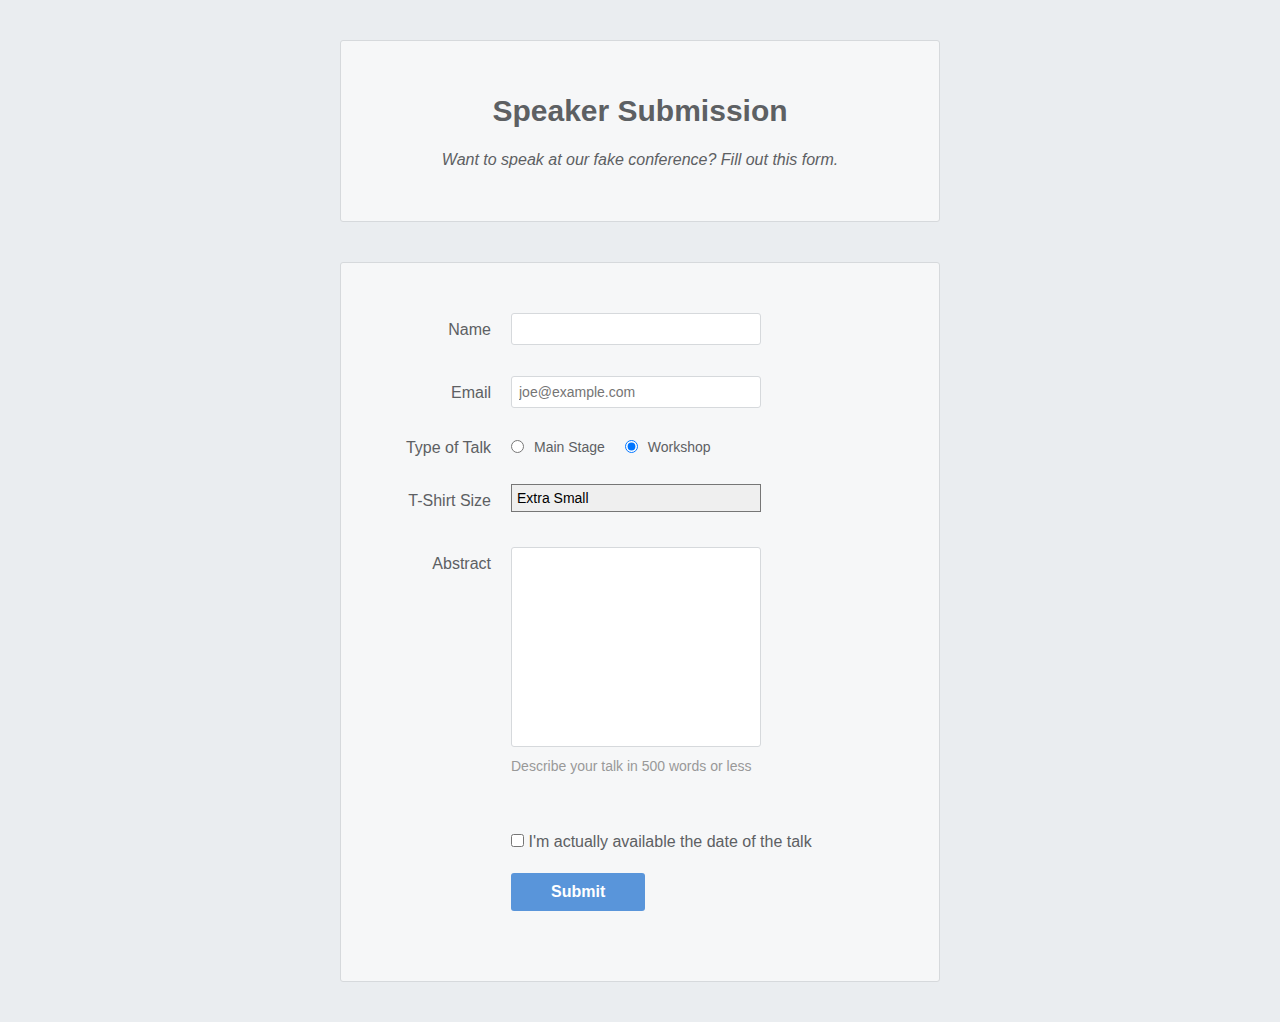
<file: speaker-submission-form/index.html>
<!DOCTYPE html>
<html lang="en">

<head>
    <meta charset="UTF-8">
    <meta name="viewport" content="width=device-width, initial-scale=1.0">
    <title>Speaker Submission</title>
    <link rel="stylesheet" href="styles.css">
</head>

<body>
    <header class="speaker-form-header">
        <h1>Speaker Submission</h1>
        <p><em>Want to speak at our fake conference? Fill out this form.</em></p>
    </header>

    <form action="" method="get" class="speaker-form">
        <div class="form-row">
            <label for="full-name">Name</label>
            <input type="text" id="full-name" name="full-name">
        </div>
        <div class="form-row">
            <label for="email">Email</label>
            <input type="email" name="email" id="email" placeholder="joe@example.com">
        </div>
        <fieldset class="legacy-form-row">
            <legend>Type of Talk</legend>
            <input type="radio" id="talk-type-1" name="talk-type" value="main-stage">
            <label for="talk-type-1" class="radio-label">Main Stage</label>
            <input type="radio" id="talk-type-2" name="talk-type" value="workshop" checked>
            <label for="talk-type-2" class="radio-label">Workshop</label>
        </fieldset>
        <div class="form-row">
            <label for="t-shirt">T-Shirt Size</label>
            <select name="t-shirt" id="t-shirt">
                <option value="xs">Extra Small</option>
                <option value="s">Small</option>
                <option value="m">Medium</option>
                <option value="l">Large</option>
            </select>
        </div>
        <div class="form-row">
            <label for="abstract">Abstract</label>
            <textarea name="abstract" id="abstract"></textarea>
            <div class="instructions">Describe your talk in 500 words or less</div>
        </div>
        <div class="form-row">
            <label for="available" class="checkbox-label">
                <input type="checkbox" id="available" name="available" value="is-available">
                <span>I'm actually available the date of the talk</span>
            </label>
        </div>
        <div class="form-row">
            <button>Submit</button>
        </div>
    </form>

</body>

</html>
</file>
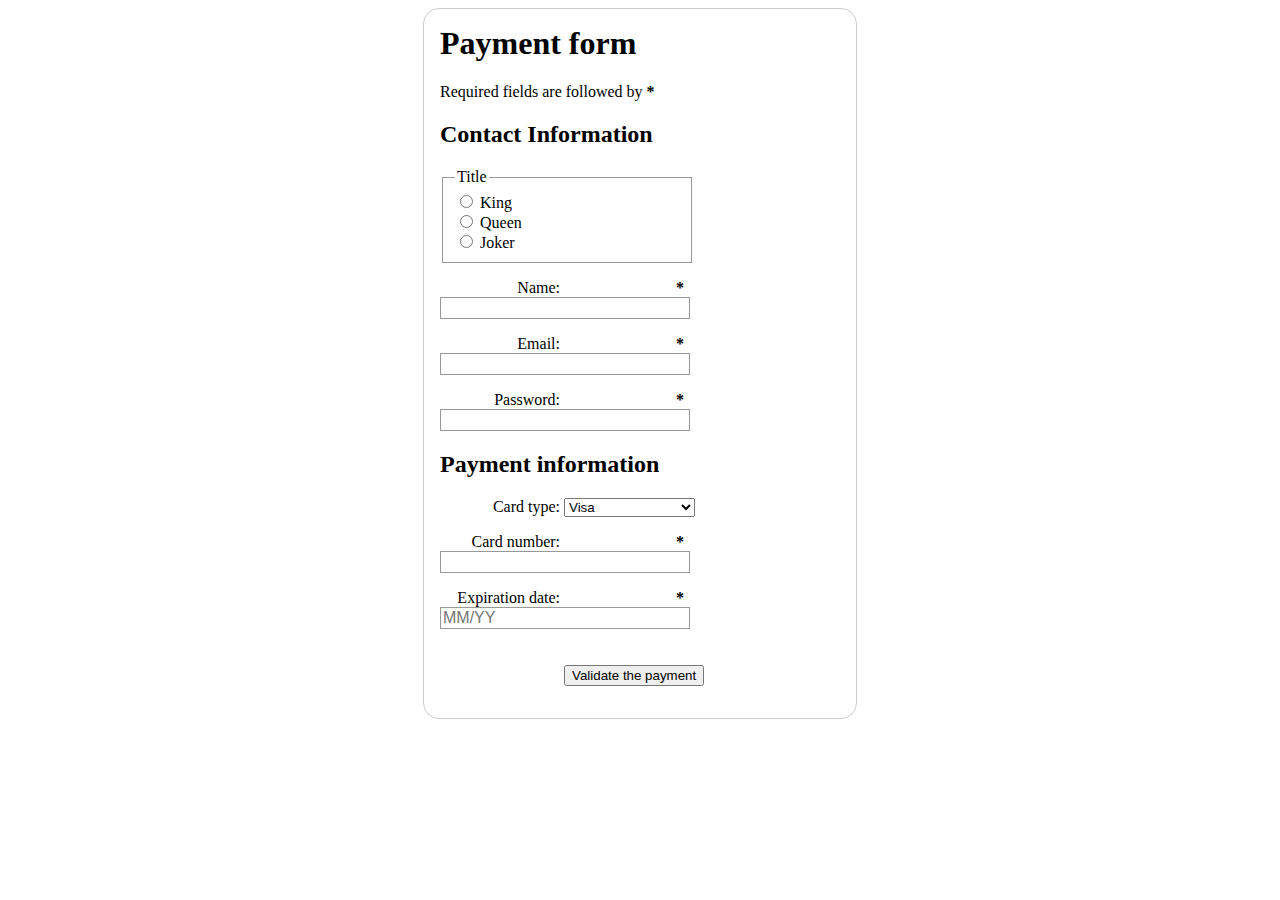
<file: payment-form.html>
<!DOCTYPE html>
<html lang="en">

<head>
    <meta charset="UTF-8">
    <meta name="viewport" content="width=device-width, initial-scale=1.0">
    <title>Payment Form</title>
    <link rel="stylesheet" href="payment-form.css">
</head>

<body>
    <form action="">
        <h1>Payment form</h1>
        <p>
            Required fields are followed by
            <strong><span aria-label="required">*</span></strong>
        </p>

        <section>
            <h2>Contact Information</h2>
            <fieldset>
                <legend>Title</legend>
                <ul>
                    <li>
                        <label for="title_1">
                            <input type="radio" id="title_1" name="title" value="K">
                            King
                        </label>
                    </li>
                    <li>
                        <label for="title_2">
                            <input type="radio" id="title_2" name="title" value="Q">
                            Queen
                        </label>
                    </li>
                    <li>
                        <label for="title_3">
                            <input type="radio" id="title_3" name="title" value="J">
                            Joker
                        </label>
                    </li>
                </ul>
            </fieldset>
            <p>
                <label for="name">
                    <span>Name: </span>
                    <strong><span aria-label="required">*</span></strong>
                </label>
                <input type="text" id="name" name="username" required>
            </p>
            <p>
                <label for="mail">
                    <span>Email: </span>
                    <strong><span aria-label="required">*</span></strong>
                </label>
                <input type="email" id="mail" name="usermail" required>
            </p>
            <p>
                <label for="pwd">
                    <span>Password: </span>
                    <strong><span aria-label="required">*</span></strong>
                </label>
                <input type="password" id="pwd" name="password" required>
            </p>
        </section>

        <section>
            <h2>Payment information</h2>
            <p>
                <label for="card">
                    <span>Card type:</span>
                </label>
                <select name="usercard" id="card">
                    <option value="visa">Visa</option>
                    <option value="mc">Mastercard</option>
                    <option value="amex">American Express</option>
                </select>
            </p>
            <p>
                <label for="number">
                    <span>Card number:</span>
                    <strong><span aria-label="required">*</span></strong>
                </label>
                <input type="tel" id="number" name="cardnumber" required>
            </p>
            <p>
                <label for="expiration">
                    <span>Expiration date:</span>
                    <strong><span aria-label="required">*</span></strong>
                </label>
                <input type="text" id="expiration" required="true" placeholder="MM/YY"
                    pattern="^(0[1-9]|1[0-2])\/([0-9]{2})$">
            </p>
        </section>
        <section>
            <p>
                <button type="submit">Validate the payment</button>
            </p>
        </section>
    </form>
</body>

</html>
</file>
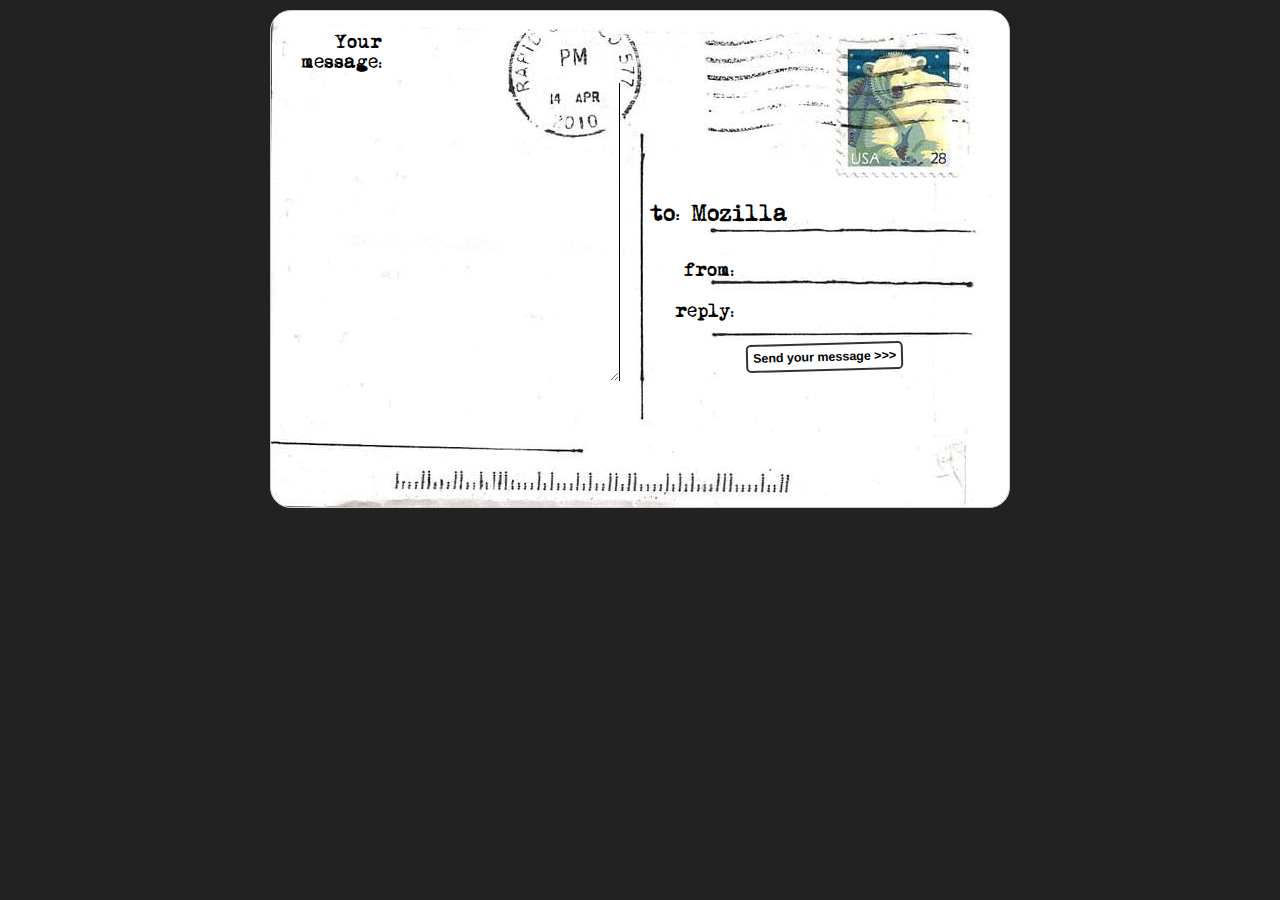
<file: postcard.html>
<!DOCTYPE html>
<html lang="en">

<head>
    <meta charset="UTF-8">
    <meta name="viewport" content="width=device-width, initial-scale=1.0">
    <title>Postcard Contact Form</title>
    <link rel="stylesheet" href="styles.css">
</head>

<body>

    <form>
        <h1>to: Mozilla</h1>

        <div id="from">
            <label for="name">from:</label>
            <input type="text" id="name" name="user_name" />
        </div>

        <div id="reply">
            <label for="mail">reply:</label>
            <input type="email" id="mail" name="user_email" />
        </div>

        <div id="message">
            <label for="msg">Your message:</label>
            <textarea name="user_message" id="msg"></textarea>
        </div>

        <div class="button">
            <button type="submit">Send your message</button>
        </div>
    </form>
</body>

</html>
</file>
<file: speaker-submission-form/styles.css>
* {
    margin: 0;
    padding: 0;
    box-sizing: border-box;
}

body {
    color: #5D6063;
    background-color: #EAEDF0;
    font-family: "Helvetica", "Arial", sans-serif;
    font-size: 16px;
    line-height: 1.3;

    display: flex;
    flex-direction: column;
    align-items: center;
}

.speaker-form-header {
    text-align: center;
    background-color: #F6F7F8;
    border: 1px solid #D6D9DC;
    border-radius: 3px;

    width: 80%;
    margin: 40px 0;
    padding: 50px;
}

.speaker-form-header h1 {
    font-size: 30px;
    margin-bottom: 20px;
}

.speaker-form {
    background-color: #F6F7F8;
    border: 1px solid #D6D9DC;
    border-radius: 3px;

    width: 80%;
    padding: 50px;
    margin: 0 0 40px 0;
}

.form-row {
    margin-bottom: 40px;
    display: flex;
    justify-content: flex-start;
    flex-direction: column;
    flex-wrap: wrap;
}

.form-row input[type="text"],
.form-row input[type="email"] {
    background-color: #FFFFFF;
    border: 1px solid #D6D9DC;
    border-radius: 3px;
    width: 100%;
    padding: 7px;
    font-size: 14px;
}

.form-row label {
    margin-bottom: 15px;
}

.form-row input[type="text"]:invalid,
.form-row input[type="email"]:invalid {
    border: 1px solid #D55C5F;
    color: #D55C5F;
    box-shadow: none;
}

.legacy-form-row {
    border: none;
    margin-bottom: 40px;
}

.legacy-form-row legend {
    margin-bottom: 15px;
}

.legacy-form-row .radio-label {
    display: block;
    font-size: 14px;
    padding: 0 20px 0 10px;
}

.legacy-form-row input[type="radio"] {
    margin-top: 2px;
}

.legacy-form-row .radio-label,
.legacy-form-row input[type="radio"] {
    float: left;
}

.form-row select {
    width: 100%;
    padding: 5px;
    font-size: 14px;
    -webkit-appearance: none;
}

.form-row textarea {
    font-family: "Helvetica", "Arial", sans-serif;
    font-size: 14px;

    border: 1px solid #D6D9DC;
    border-radius: 3px;

    min-height: 200px;
    margin-bottom: 10px;
    padding: 7px;
    resize: none;
}

.form-row .instructions {
    color: #999999;
    font-size: 14px;
    margin-bottom: 30px;
}

.form-row .checkbox-label {
    margin-bottom: 0;
}

.form-row button {
    font-size: 16px;
    font-weight: bold;

    color: #FFFFFF;
    background-color: #5995da;

    border: none;
    border-radius: 3px;

    padding: 10px 40px;
    cursor: pointer;
}

.form-row button:hover {
    background-color: #76aeed;
}

.form-row button:active {
    background-color: #407fc7;
}

@media only screen and (min-width: 700px) {

    .speaker-form-header,
    .speaker-form {
        width: 600px;
    }

    .form-row {
        flex-direction: row;
        align-items: flex-start;
        margin-bottom: 20px;
    }

    .form-row input[type="text"],
    .form-row input[type="email"],
    .form-row select,
    .form-row textarea {
        width: 250px;
        height: initial;
    }

    .form-row label {
        text-align: right;
        width: 120px;
        margin-top: 7px;
        padding-right: 20px;
    }

    .legacy-form-row {
        margin-bottom: 10px;
    }

    .legacy-form-row legend {
        width: 120px;
        text-align: right;
        padding-right: 20px;
    }

    .legacy-form-row legend  {
        float: left;
    }

    .form-row .instructions {
        margin-left: 120px;
    }

    .form-row .checkbox-label {
        margin-left: 120px;
        width: auto;
    }

    .form-row button {
        margin-left: 120px;
    }
}
</file>
<file: payment-form.css>
h1 {
    margin-top: 0;
}

ul {
    margin: 0;
    padding: 0;
    list-style: none;
}

form {
    margin: 0 auto;
    width: 400px;
    padding: 1em;
    border: 1px solid #CCC;
    border-radius: 1em;
}

div+div {
    margin-top: 1em;
}

label span {
    display: inline-block;
    width: 120px;
    text-align: right;
}

input,
textarea {
    font: 1em sans-serif;
    width: 250px;
    box-sizing: border-box;
    border: 1px solid #999;
}

input[type=checkbox],
input[type=radio] {
    width: auto;
    border: none;
}

input:focus,
textarea:focus {
    border-color: #000;
}

textarea {
    vertical-align: top;
    height: 5em;
    resize: vertical;
}

fieldset {
    width: 250px;
    box-sizing: border-box;
    margin-right: 136px;
    border: 1px solid #999;
}

button {
    margin: 20px 0 0 124px;
}

label {
    position: relative;
}
</file>
<file: styles.css>
@import url('https://fonts.googleapis.com/css2?family=Bricolage+Grotesque:opsz,wght@10..48,200;10..48,300;10..48,400;10..48,500;10..48,600;10..48,700;10..48,800&family=Roboto:ital,wght@0,100;0,300;0,400;0,500;0,700;0,900;1,100;1,300;1,400;1,500;1,700;1,900&display=swap');

* {
    font-family: "Roboto", sans-serif;
}

table,
th,
td {
    border: 2px solid #8E8D8A;
    border-collapse: collapse;
    color: #E85A4F;
    padding: 5px;
}

form {
    /* Center the form on the page */
    margin: 0 auto;
    width: 400px;
    /* Form outline */
    padding: 1em;
    border: 1px solid #ccc;
    border-radius: 1em;
}

ul {
    list-style: none;
    padding: 0;
    margin: 0;
}

form li+li {
    margin-top: 1em;
}

label {
    /* Uniform size & alignment */
    display: inline-block;
    width: 90px;
    text-align: right;
}

input,
textarea {
    /* To make sure that all text fields have the same font settings
    By default, textareas have a monospace font*/
    font: 1em sans-serif;

    /* Uniform text field size */
    width: 300px;
    box-sizing: border-box;

    /* Match form field borders */
    border: 1px solid #999;
}

input:focus,
textarea:focus {
    /* Additional highlight for focused elements */
    border-color: #000;
}

textarea {
    /* Align multiline text fields with their labels */
    vertical-align: top;

    /* Provide space to type some text */
    height: 5em;

}

.button {
    /* Align buttons with the text fields */
    padding-left: 90px;
    /* same size as the label elements */
}

button {
    /* This extra margin represents roughly the same space as the space between the labels and their text fields */
    margin-left: 0.5em;
}


@font-face {
    font-family: "handwriting";
    src: 
    url("font/journal-webfont.woff2") format("woff2"),
    url("font/journal-webfont.woff") format("woff");
    font-weight: normal;
    font-style: normal;
}

@font-face {
    font-family: "typewriter";
    src: 
    url("font/momt___-webfont.woff2") format("woff2"),
    url("font/momt___-webfont.woff") format("woff");
    font-weight: normal;
    font-style: normal;
}

body {
    font: 1.3rem san-serif;
    padding: 0.5em;
    margin: 0;
    background: #222;
}

form {
    position: relative;
    width: 740px;
    height: 498px;
    margin: 0 auto;
    padding: 1em;
    box-sizing: border-box;
    background: #fff url(img/contact-form.html);

    display: grid;
    grid-gap: 20px;
    grid-template-columns: repeat(2, 1fr);
    grid-template-rows: 10em 1em 1em 1em;
}

h1 {
    font: 
    1em "typewriter",
    monospace;
    align-self: end;
}

#message {
    grid-row: 1 / 5;
}

#from,
#reply {
    display: flex;
}

label {
    font:
    0.8em "typewriter",
    sans-serif;
}

input,
textarea {
    font: 
    1.4em/1.5em "handwriting",
    cursive,
    sans-serif;
    border: none;
    padding: 0 10px;
    margin: 0;
    width: 80%;
    background: none;
}

input:focus,
textarea:focus {
    background: rgba(0, 0, 0, 0.1);
    border-radius: 5px;
}

textarea {
    display: block;
    padding: 10px;
    margin: 10px 0 0 -10px;
    width: 100%;
    height: 90%;
    border-right: 1px solid;

    overflow: auto;
}

button {
    padding: 5px;
    font: bold 0.6em sans-serif;
    border: 2px solid #333;
    border-radius: 5px;
    background: none;
    cursor: pointer;
    transform: rotate(-1.5deg);
}

button:after {
    content: " >>>";
}

button:hover,
button:focus {
    outline: none;
    background: #000;
    color: #fff;
}
</file>
